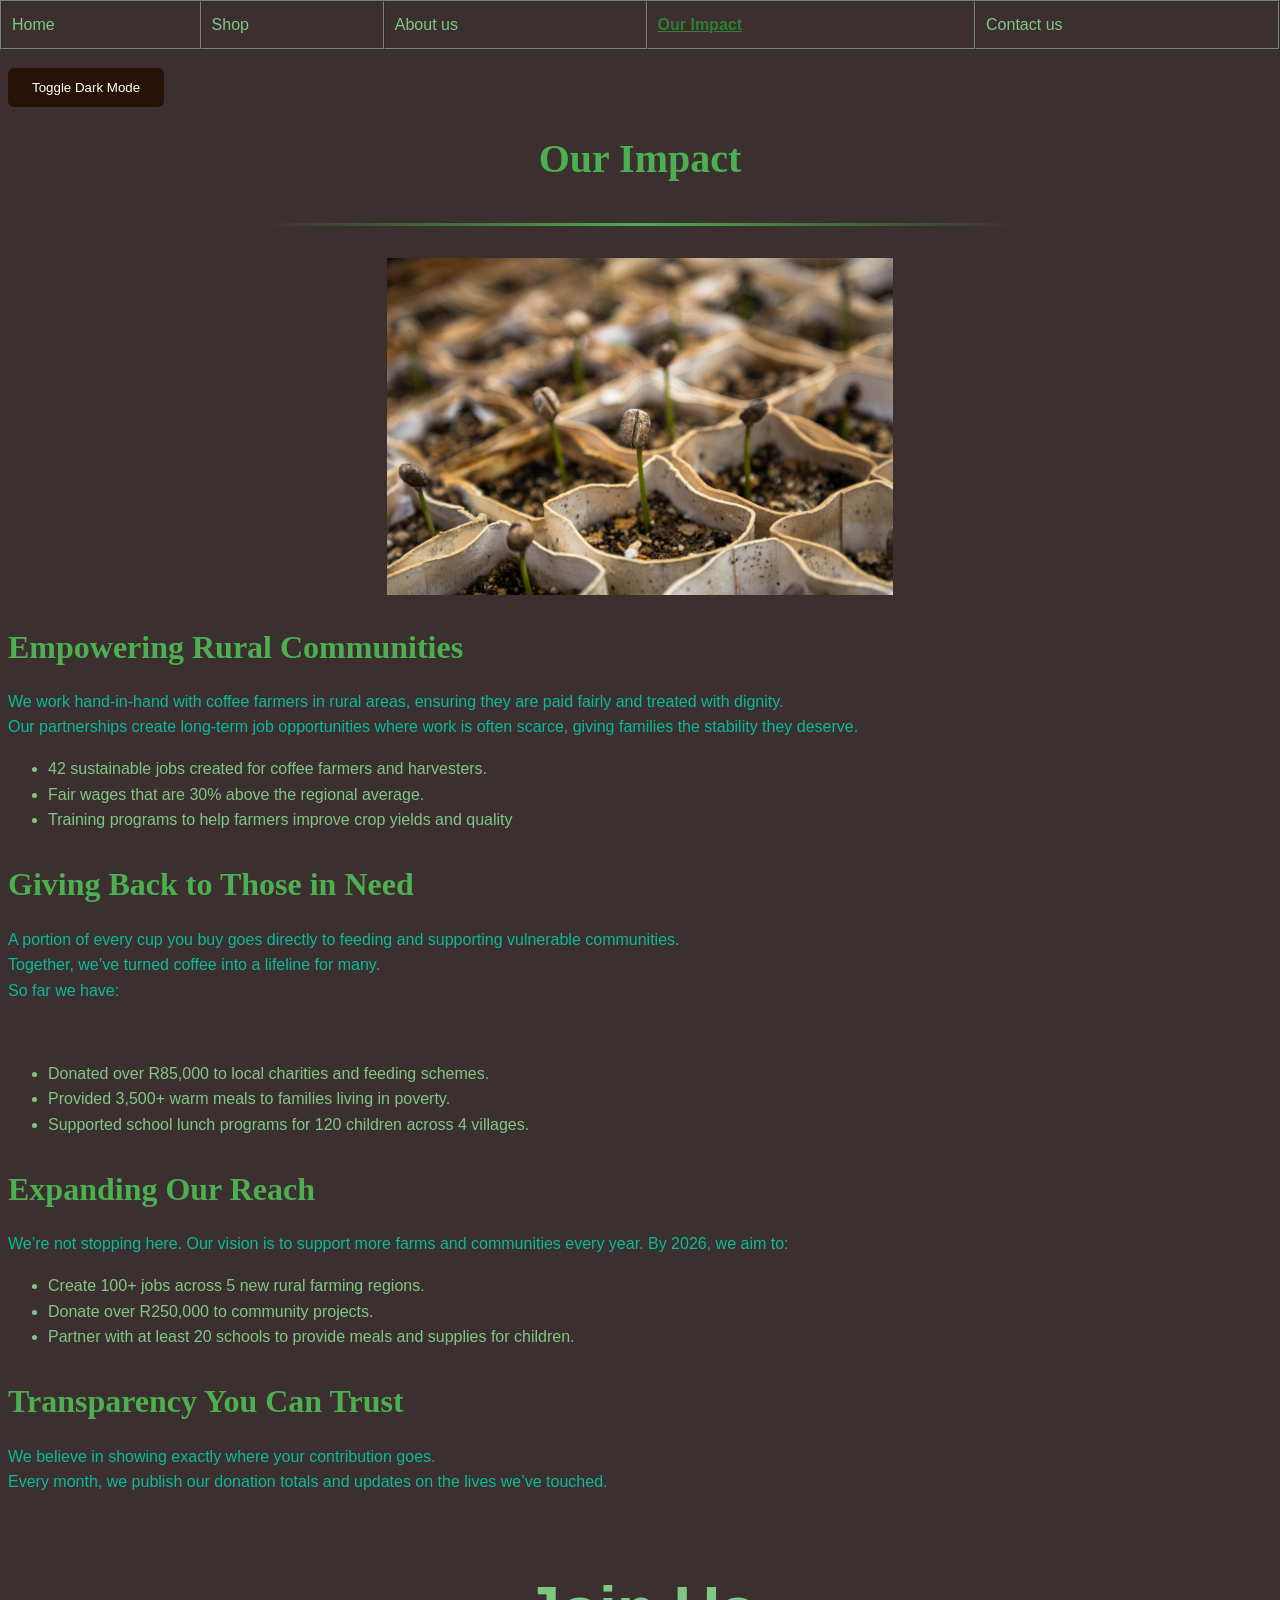
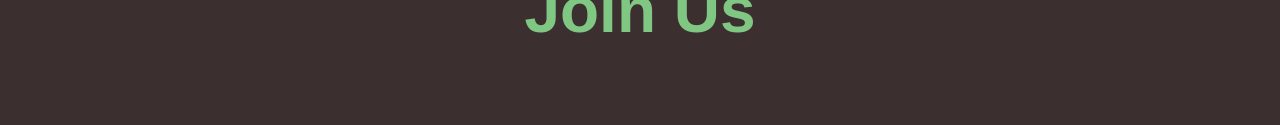
<file: ourimpact.html>
<!DOCTYPE html>
<html>
<head>
<title>
Cup of Change| Our Impact
</title>
<link rel="stylesheet" href="Css/Mystyle.css">
<script src="js/javame.js" defer></script>
</head>
<body>


 <!--Navigation Menu-->
<table border="1" cellpadding="10" cellspacing="0" width="100%">
<tr>
<td><a href="Index.html">Home</a></td>
<td><a href="shop.html">Shop</a></td>
<td><a href="aboutus.html">About us</a></td>
<td><a href="ourimpact.html">Our Impact</a></td>
<td><a href="contactus.html">Contact us</a></td>
</tr>
</table>
<button id="darkModeBtn">Toggle Dark Mode</button>

<h1 class="centered">Our Impact</h1>
<hr>
<!--Listing of the companies's impact-->
<img src="img/Sprouts.jpg" height="40%" width="40%" class="centered">

<h2>Empowering Rural Communities</h2>
    <p>
    We work hand-in-hand with coffee farmers in rural areas,
    ensuring they are paid fairly and treated with dignity.<br>
    Our partnerships create long-term job opportunities where work is often scarce, 
    giving families the stability they deserve.
    </p>
<ul>
<li>42 sustainable jobs created for coffee farmers and harvesters.</li>
<li>Fair wages that are 30% above the regional average.</li>
<li>Training programs to help farmers improve crop yields and quality</li>
</ul>

<h2>Giving Back to Those in Need</h2>
<p>    A portion of every cup you buy goes directly to feeding and supporting vulnerable communities.
<br>
     Together, we’ve turned coffee into a lifeline for many.
<br>
     So far we have:
</p>
<br>

<ul>
<li>Donated over R85,000 to local charities and feeding schemes.</li>
<li>Provided 3,500+ warm meals to families living in poverty.</li>
<li>Supported school lunch programs for 120 children across 4 villages.</li>
</ul>

<h2>Expanding Our Reach</h2>
<p>
    We’re not stopping here. Our vision is to support more farms and communities every year.
    By 2026, we aim to:
</p>
<ul>
<li>Create 100+ jobs across 5 new rural farming regions.</li>
<li>Donate over R250,000 to community projects.</li>
<li>Partner with at least 20 schools to provide meals and supplies for children.</li>
</ul>

<h2>
    Transparency You Can Trust
</h2>

<p>
    We believe in showing exactly where your contribution goes.<br>
    Every month, we publish our donation totals and updates on the lives we’ve touched.
</p>

<a href="contactus.html">
<p id="join-us">Join Us</p>

</a>

</body>
</html>
</file>
<file: Css/Mystyle.css>
body {
  background-color: #3b2f2f; /* deep coffee brown */
  color: #2e7d32; /* green text */
  font-family: 'Poppins', sans-serif;
  line-height: 1.6;
}

h1, h2, h3 {
  color: #4caf50; 
  font-family: 'Merriweather', serif;
  margin-bottom: 0.5em;
}
h1 {
  font-size: 2.5rem;
}

h2 {
  font-size: 2rem;
}



p {
    color: rgb(9, 187, 155);
    size: 3;
}
a {
  color: #81c784; 
  text-decoration: none;
  transition: color 0.3s ease;
}

a:visited {
  color: rgb(35, 161, 115);
}

a:hover {
  color: #c8e6c9; 
}

a:active {
  color: rgb(84, 197, 93);
}

hr {
    border: none;
    height: 3px;
    background: linear-gradient( to right transparent, #4B2E2A, transparent );
    width: 80%;
    margin: 2rem auto;
}

button, .btn {
  background-color: #271305;
  color: #fff;
  padding: 0.75rem 1.5rem;
  border: none;
  border-radius: 6px;
  cursor: pointer;
  transition: background 0.3s ease;
}

button:hover, .btn:hover {
  background-color: #66bb6a;
}

hr {
  border: none;
  height: 3px;
  width: 60%;
  margin: 2rem auto; 
  background: linear-gradient(to right, #3b2f2f, #4caf50, #3b2f2f);
  border-radius: 3px; 
}

/* Section Titles */
#shop h2, #non-coffee h2 {
  font-size: 2.5rem;
  color: #4caf50;
  text-align: center;
  margin: 2rem 0;
}

/* Grid layout */
.shop-grid {
  display: grid;
  grid-template-columns: repeat(auto-fit, minmax(250px, 1fr));
  gap: 2rem;
  max-width: 1100px;
  margin: auto;
  padding: 1rem;
}

/* Product Card */
.product-card {
  background: #3b2f2f;
  border-radius: 12px;
  padding: 1.5rem;
  text-align: center;
  box-shadow: 0 4px 10px rgba(0,0,0,0.4);
  transition: transform 0.3s ease, box-shadow 0.3s ease;
}
.product-card:hover {
  transform: translateY(-5px);
  box-shadow: 0 6px 15px rgba(0,0,0,0.6);
}

/* Product Image */
.product-card img {
  width: 100%;
  height: 220px;
  object-fit: cover;
  border-radius: 10px;
  margin-bottom: 1rem;
}

/* Product Info */
.product-card h3 {
  font-size: 1.5rem;
  color: #81c784;
  margin-bottom: 0.5rem;
}
.price {
  font-weight: bold;
  color: #4caf50;
}
.donation {
  color: #a5d6a7;
  font-size: 0.9rem;
  margin-bottom: 1rem;
}

/* Buttons */
.btn {
  background: #4caf50;
  color: white;
  padding: 0.6rem 1.2rem;
  border: none;
  border-radius: 6px;
  cursor: pointer;
  transition: background 0.3s ease;
}

/* Timeline / Story Sections */
.section {
  background: rgba(0, 0, 0, 0.2); 
  padding: 1rem 1.5rem;
  margin: 1.5rem auto;
  border-left: 4px solid #4caf50; 
  border-radius: 5px;
  max-width: 850px;
  line-height: 1.6;
}

.section h3 {
  color: #ffcc80;
  margin-bottom: 0.3rem;
}

.section p {
  color: #ddd; 
  font-size: 1rem;
}

.centered {
  display: block;       
  margin: 20px auto;    
  text-align: center;   
}

li {
  color: #81c784;
}

#join-us {
  font-size: 64px;   
  font-weight: bold;
  text-align: center; 
  color: #81c784;
}

.greeting {
    font-family: 'Playfair Display', serif;
    font-size: 2rem;
    text-align: center;
    margin-top: 40px;
    transition: color 0.5s ease, text-shadow 0.5s ease;
}


.morning {
    color: #7b4b2a;
    text-shadow: 2px 2px #f7e7c6;
}


.afternoon {
    color: #4b2e19;
    text-shadow: 2px 2px #c89b62;
}


.evening {
    color: #2b1a12;
    text-shadow: 2px 2px #e3b889;
}

.coffee-cup {
    position: relative;
    display: inline-block;
    text-align: center;
    margin: 20px auto;
}

.coffee-img {
    width: 300px;
    border-radius: 10px;
}

/* Steam effect */
.steam {
    position: absolute;
    bottom: 70%;
    left: 50%;
    width: 10px;
    height: 30px;
    background: rgba(255,255,255,0.5);
    border-radius: 50%;
    animation: rise 3s infinite ease-in-out;
    opacity: 0;
}

/* Slight variations */
.steam1 { animation-delay: 0s; transform: translateX(-20px); }
.steam2 { animation-delay: 0.5s; transform: translateX(0px); }
.steam3 { animation-delay: 1s; transform: translateX(20px); }

@keyframes rise {
    0% { transform: translateY(0) scaleX(1); opacity: 0; }
    30% { opacity: 0.5; }
    60% { transform: translateY(-50px) scaleX(1.2); opacity: 0.3; }
    100% { transform: translateY(-100px) scaleX(1.5); opacity: 0; }
}

/* Default light-ish coffee theme */
body {
  background-color: #3b2f2f; /* deep coffee brown */
  color: #2e7d32; /* green text */
  font-family: 'Poppins', sans-serif;
  line-height: 1.6;
  transition: background-color 0.3s, color 0.3s;
}

/* Dark mode theme */
body.dark-mode {
  background-color: #1c0f0f; /* darker, almost black coffee */
  color: #a5d6a7; /* lighter green for contrast */
}

nav, table {
  position: fixed;
  top: 0;
  left: 0;
  width: 100%;
  z-index: 999;
}
body {
  padding-top: 60px; /
}

table a {
  transition: transform 0.2s, color 0.2s;
}

table a:hover {
  transform: scale(1.1);
  color: #4caf50;
}

body {
  opacity: 0;
  transition: opacity 0.7s;
}
body.loaded {
  opacity: 1;
}

/* The Lightbox Background */
.lightbox {
  position: fixed;
  top: 0;
  left: 0;
  width: 100%;
  height: 100%;
  background: rgba(0,0,0,0.8);
  display: flex;
  justify-content: center;
  align-items: center;
  visibility: hidden;
  opacity: 0;
  transition: 0.3s;
  z-index: 9999;
}

/* When its active */
.lightbox.active {
  visibility: visible;
  opacity: 1;
}

/* Lightbox Image */
.lightbox img {
  max-width: 90%;
  max-height: 90%;
  border-radius: 10px;
  box-shadow: 0 0 20px black;
  animation: zoomIn 0.3s ease;
}

@keyframes zoomIn {
  from {
    transform: scale(0.8);
    opacity: 0;
  }
  to {
    transform: scale(1);
    opacity: 1;
  }
}
</file>
